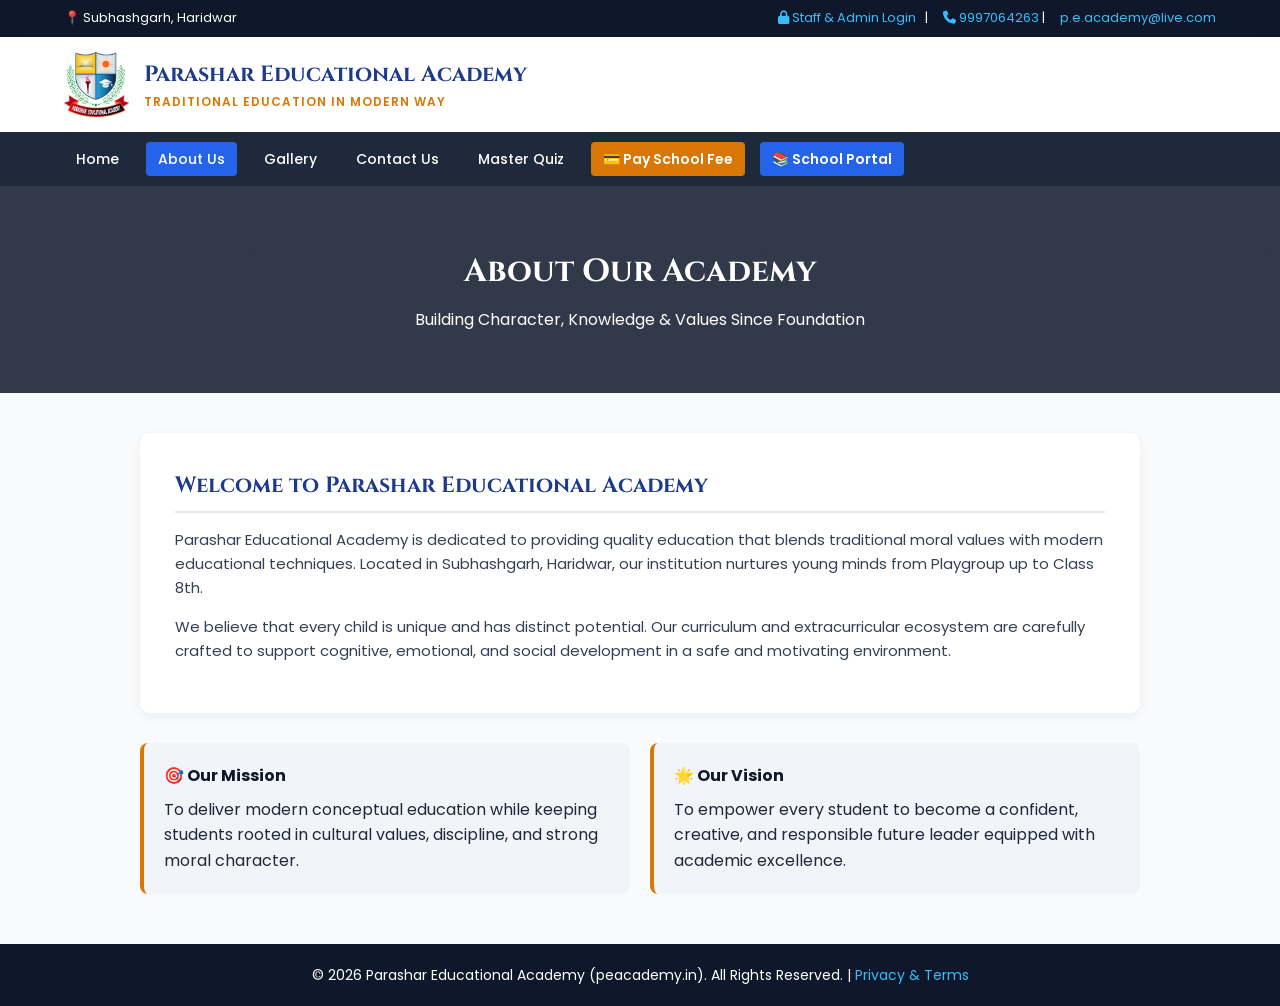
<file: about.html>
<!DOCTYPE html>
<html lang="hi">
<head>
    <link rel="stylesheet" href="https://cdnjs.cloudflare.com/ajax/libs/font-awesome/6.4.0/css/all.min.css">
    <meta charset="UTF-8">
    <meta name="viewport" content="width=device-width, initial-scale=1.0">
    <title>About Us | Parashar Educational Academy</title>
    <link rel="icon" type="image/jpeg" href="Academy_logo.jpg">
    <link rel="preconnect" href="https://fonts.googleapis.com">
    <link rel="preconnect" href="https://fonts.gstatic.com" crossorigin>
    <link href="https://fonts.googleapis.com/css2?family=Cinzel:wght@700&family=Poppins:wght@400;500;600;700&display=swap" rel="stylesheet">
    <style>
        * { margin: 0; padding: 0; box-sizing: border-box; font-family: 'Poppins', sans-serif; }
        body { background-color: #f8fafc; color: #1e293b; line-height: 1.6; }
        .top-bar { background-color: #0f172a; color: #ffffff; padding: 8px 5%; display: flex; justify-content: space-between; font-size: 13px; flex-wrap: wrap; gap: 10px; }
        .top-bar a { color: #38bdf8; text-decoration: none; margin-left: 12px; }
        
        header { background-color: #ffffff; padding: 15px 5%; box-shadow: 0 4px 15px rgba(0,0,0,0.06); display: flex; justify-content: space-between; align-items: center; flex-wrap: wrap; gap: 15px; }
        .brand-container { display: flex; align-items: center; gap: 15px; }
        .academy-logo { width: 65px; height: 65px; object-fit: contain; }
        .logo-title h1 { color: #1e3a8a; font-family: 'Cinzel', serif; font-size: 22px; }
        .logo-title p { color: #d97706; font-weight: 600; font-size: 12px; text-transform: uppercase; letter-spacing: 1px; }
        
        /* Navigation Menu */
        nav { background: #1e293b; padding: 10px 5%; display: flex; gap: 15px; flex-wrap: wrap; align-items: center; }
        nav a { color: #ffffff; text-decoration: none; font-weight: 500; font-size: 14px; padding: 6px 12px; border-radius: 4px; transition: background 0.3s; }
        nav a:hover, nav a.active { background: #2563eb; }
        nav a.pay-fee-btn {
            background: #d97706;
            color: #ffffff;
            font-weight: 600;
        }
        nav a.pay-fee-btn:hover {
            background: #b45309;
        }

        .page-header { background: linear-gradient(rgba(15,23,42,0.85), rgba(15,23,42,0.85)), url('https://images.unsplash.com/photo-1509062522246-3755977927d7?q=80&w=1200') center/cover; color: white; text-align: center; padding: 60px 20px; }
        .page-header h2 { font-family: 'Cinzel', serif; font-size: 32px; margin-bottom: 10px; }

        .container { width: 90%; max-width: 1000px; margin: 40px auto; }
        .about-card { background: white; padding: 35px; border-radius: 10px; box-shadow: 0 4px 12px rgba(0,0,0,0.05); margin-bottom: 30px; }
        .about-card h3 { color: #1e3a8a; font-family: 'Cinzel', serif; margin-bottom: 15px; font-size: 22px; border-bottom: 2px solid #e2e8f0; padding-bottom: 8px; }
        .about-card p { margin-bottom: 15px; color: #334155; font-size: 15px; }
        
        .vision-grid { display: grid; grid-template-columns: repeat(auto-fit, minmax(280px, 1fr)); gap: 20px; margin-top: 20px; }
        .vision-box { background: #f1f5f9; padding: 20px; border-radius: 8px; border-left: 4px solid #d97706; }
        .vision-box h4 { color: #0f172a; margin-bottom: 8px; }

        footer { background-color: #0f172a; color: white; text-align: center; padding: 20px; margin-top: 50px; font-size: 14px; }
    </style>
</head>
<body>

    
        <div class="top-bar">
    <div>📍 Subhashgarh, Haridwar</div>
    <div><a href="staff-login.html" style="color: #38bdf8; text-decoration: none; margin-right: 6px;"><i class="fa-solid fa-lock"></i> Staff & Admin Login</a> | <a href="tel:9997064263" style="text-decoration: none; color: #38bdf8;"><i class="fa-solid fa-phone" style="margin-right: 3px;"></i>9997064263</a> | <a href="mailto:p.e.academy@live.com">p.e.academy@live.com</a></div>
</div>
    </div>

    <header>
        <div class="brand-container">
            <img src="Academy_logo.jpg" alt="Logo" class="academy-logo">
            <div class="logo-title">
                <h1>Parashar Educational Academy</h1>
                <p>Traditional Education in Modern Way</p>
            </div>
        </div>
    </header>

    <nav>
        <a href="index.html">Home</a>
        <a href="about.html" class="active">About Us</a>
        <a href="gallery.html">Gallery</a>
        <a href="contact.html">Contact Us</a>
        <a href="certificate-quiz.html">Master Quiz</a>
        <a href="pay-fee.html" class="pay-fee-btn">💳 Pay School Fee</a>
        <a href="portal.html" class="pay-fee-btn" style="background:#2563eb;">📚 School Portal</a>
    </nav>
    
    <section class="page-header">
        <h2>About Our Academy</h2>
        <p>Building Character, Knowledge & Values Since Foundation</p>
    </section>

    <div class="container">
        <div class="about-card">
            <h3>Welcome to Parashar Educational Academy</h3>
            <p>Parashar Educational Academy is dedicated to providing quality education that blends traditional moral values with modern educational techniques. Located in Subhashgarh, Haridwar, our institution nurtures young minds from Playgroup up to Class 8th.</p>
            <p>We believe that every child is unique and has distinct potential. Our curriculum and extracurricular ecosystem are carefully crafted to support cognitive, emotional, and social development in a safe and motivating environment.</p>
        </div>

        <div class="vision-grid">
            <div class="vision-box">
                <h4>🎯 Our Mission</h4>
                <p>To deliver modern conceptual education while keeping students rooted in cultural values, discipline, and strong moral character.</p>
            </div>
            <div class="vision-box">
                <h4>🌟 Our Vision</h4>
                <p>To empower every student to become a confident, creative, and responsible future leader equipped with academic excellence.</p>
            </div>
        </div>
    </div>

    <footer>
        <p>&copy; 2026 Parashar Educational Academy (peacademy.in). All Rights Reserved. | <a href="privacy.html" style="color: #38bdf8; text-decoration: none;">Privacy & Terms</a></p>
    </footer>

</body>
</html>
</file>
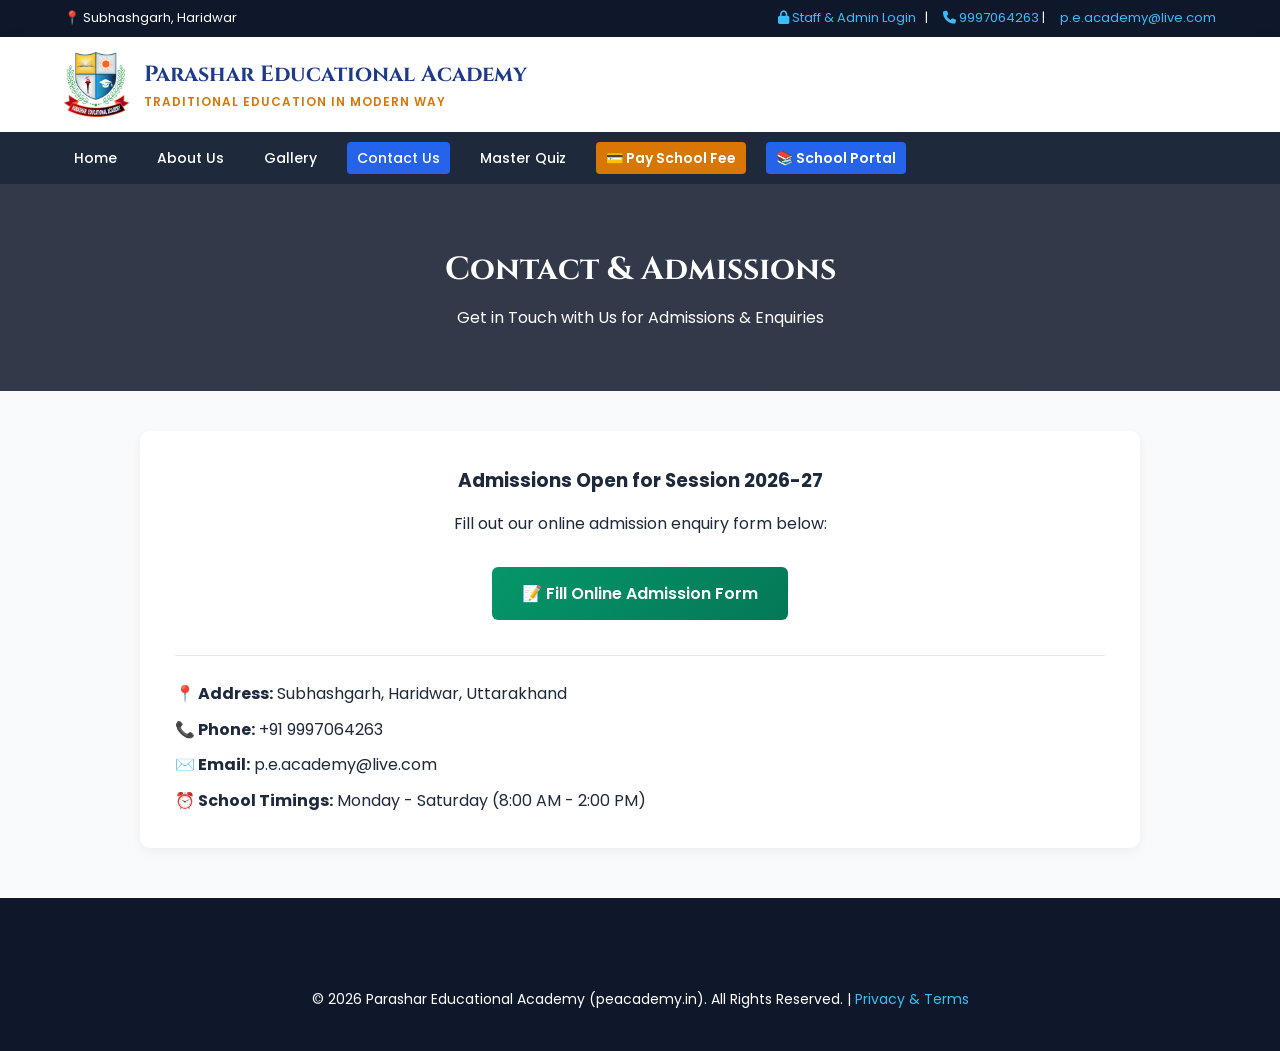
<file: contact.html>
<!DOCTYPE html>
<html lang="hi">
<head>
    <link rel="stylesheet" href="https://cdnjs.cloudflare.com/ajax/libs/font-awesome/6.4.0/css/all.min.css">
    <meta charset="UTF-8">
    <meta name="viewport" content="width=device-width, initial-scale=1.0">
    <title>Contact Us | Parashar Educational Academy</title>
    <link rel="preconnect" href="https://fonts.googleapis.com">
    <link rel="preconnect" href="https://fonts.gstatic.com" crossorigin>
    <link href="https://fonts.googleapis.com/css2?family=Cinzel:wght@700&family=Poppins:wght@400;500;600;700&display=swap" rel="stylesheet">
    <style>
        * { margin: 0; padding: 0; box-sizing: border-box; font-family: 'Poppins', sans-serif; }
        body { background-color: #f8fafc; color: #1e293b; line-height: 1.6; }
        .top-bar { background-color: #0f172a; color: #ffffff; padding: 8px 5%; display: flex; justify-content: space-between; font-size: 13px; }
        .top-bar a { color: #38bdf8; text-decoration: none; margin-left: 12px; }
        header { background-color: #ffffff; padding: 15px 5%; box-shadow: 0 4px 15px rgba(0,0,0,0.06); display: flex; justify-content: space-between; align-items: center; flex-wrap: wrap; gap: 15px; }
        .brand-container { display: flex; align-items: center; gap: 15px; }
        .academy-logo { width: 65px; height: 65px; object-fit: contain; }
        .logo-title h1 { color: #1e3a8a; font-family: 'Cinzel', serif; font-size: 22px; }
        .logo-title p { color: #d97706; font-weight: 600; font-size: 12px; text-transform: uppercase; letter-spacing: 1px; }
        
        nav { background: #1e293b; padding: 10px 5%; display: flex; gap: 20px; flex-wrap: wrap; }
        nav a { color: #ffffff; text-decoration: none; font-weight: 500; font-size: 14px; padding: 5px 10px; border-radius: 4px; transition: background 0.3s; }
        nav a:hover, nav a.active { background: #2563eb; }
        nav a.pay-fee-btn {
            background: #d97706;
            color: #ffffff;
            font-weight: 600;
        }
        nav a.pay-fee-btn:hover {
            background: #b45309;
        }

        .page-header { background: linear-gradient(rgba(15,23,42,0.85), rgba(15,23,42,0.85)), url('https://images.unsplash.com/photo-1509062522246-3755977927d7?q=80&w=1200') center/cover; color: white; text-align: center; padding: 60px 20px; }
        .page-header h2 { font-family: 'Cinzel', serif; font-size: 32px; margin-bottom: 10px; }

        .container { width: 90%; max-width: 1000px; margin: 40px auto; }
        .card { background: white; padding: 35px; border-radius: 10px; box-shadow: 0 4px 12px rgba(0,0,0,0.05); text-align: center; }
        .btn-form { background: linear-gradient(135deg, #059669, #047857); color: white; padding: 14px 30px; text-decoration: none; border-radius: 6px; font-weight: 600; font-size: 16px; display: inline-block; margin-top: 15px; }

        footer { background-color: #0f172a; color: white; text-align: center; padding: 20px; margin-top: 50px; font-size: 14px; }
    </style>
</head>
<body>

    <div class="top-bar">
    <div>📍 Subhashgarh, Haridwar</div>
    <div><a href="staff-login.html" style="color: #38bdf8; text-decoration: none; margin-right: 6px;"><i class="fa-solid fa-lock"></i> Staff & Admin Login</a> | <a href="tel:9997064263" style="text-decoration: none; color: #38bdf8;"><i class="fa-solid fa-phone" style="margin-right: 3px;"></i>9997064263</a> | <a href="mailto:p.e.academy@live.com">p.e.academy@live.com</a></div>
</div>
    </div>

    <header>
        <div class="brand-container">
            <img src="Academy_logo.jpg" alt="Logo" class="academy-logo">
            <div class="logo-title">
                <h1>Parashar Educational Academy</h1>
                <p>Traditional Education in Modern Way</p>
            </div>
        </div>
    </header>

   <nav>
        <a href="index.html">Home</a>
        <a href="about.html">About Us</a>
        <a href="gallery.html">Gallery</a>
        <a href="contact.html">Contact Us</a>
       <a href="certificate-quiz.html">Master Quiz</a>
        <a href="pay-fee.html" class="pay-fee-btn active">💳 Pay School Fee</a>
         <a href="portal.html" class="pay-fee-btn" style="background:#2563eb;">📚 School Portal</a>
    </nav>

    <section class="page-header">
        <h2>Contact & Admissions</h2>
        <p>Get in Touch with Us for Admissions & Enquiries</p>
    </section>

    <div class="container">
        <div class="card">
            <h3>Admissions Open for Session 2026-27</h3>
            <p style="margin: 15px 0;">Fill out our online admission enquiry form below:</p>
            <a href="https://docs.google.com/forms/d/e/1FAIpQLScm4b_-Jk4eamB45AvGUd49fcUIcNhB6rJ7DXuD78LnHogfvA/viewform?usp=publish-editor" target="_blank" class="btn-form">📝 Fill Online Admission Form</a>

            <div style="margin-top: 35px; border-top: 1px solid #e2e8f0; padding-top: 25px; text-align: left;">
                <p style="margin-bottom: 10px;"><b>📍 Address:</b> Subhashgarh, Haridwar, Uttarakhand</p>
                <p style="margin-bottom: 10px;"><b>📞 Phone:</b> +91 9997064263</p>
                <p style="margin-bottom: 10px;"><b>✉️ Email:</b> p.e.academy@live.com</p>
                <p><b>⏰ School Timings:</b> Monday - Saturday (8:00 AM - 2:00 PM)</p>
            </div>
        </div>
    </div>

    <footer>
        <footer>
    <p>&copy; 2026 Parashar Educational Academy (peacademy.in). All Rights Reserved. | <a href="privacy.html" style="color: #38bdf8; text-decoration: none;">Privacy & Terms</a></p>
</footer>
    </footer>

    <script>
    // यह स्क्रिप्ट अपने आप चेक करेगी कि कौन सा पेज खुला है और उसके मेनू को नीला कर देगी
    const currentPage = window.location.pathname.split("/").pop();
    const navLinks = document.querySelectorAll("nav a");
    
    navLinks.forEach(link => {
        // अगर लिंक की फाइल का नाम当前 पेज से मैच करता है, तो उसे active क्लास दे दो
        if (link.getAttribute("href") === currentPage) {
            link.classList.add("active");
        }
    });
</script>
    
</body>
</html>
</file>
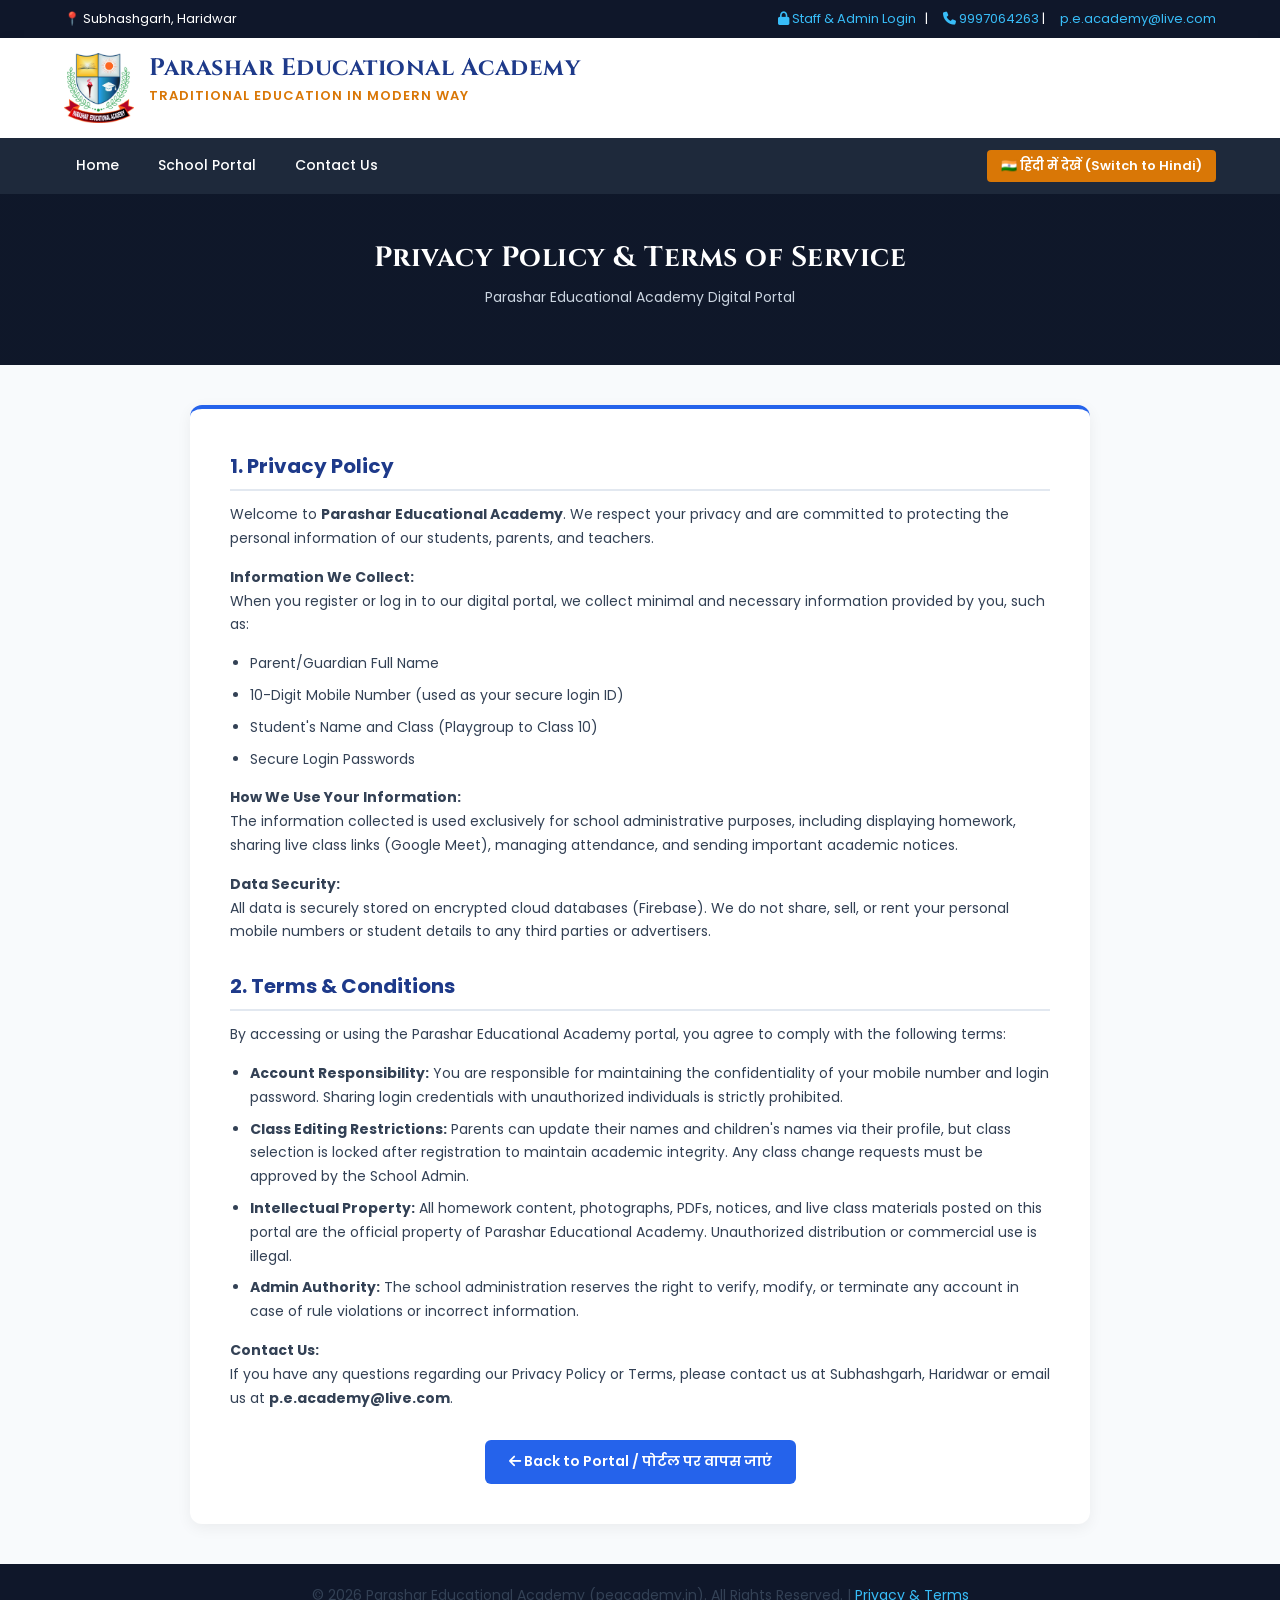
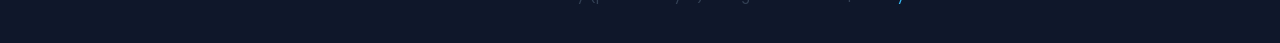
<file: privacy.html>
<!DOCTYPE html>
<html lang="en">
<head>
    <meta charset="UTF-8">
    <meta name="viewport" content="width=device-width, initial-scale=1.0">
    <title>Privacy Policy & Terms | Parashar Educational Academy</title>
    
    <!-- Favicon / Browser Icon -->
    <link rel="icon" type="image/jpeg" href="Academy_logo.jpg">
    <link rel="apple-touch-icon" href="Academy_logo.jpg">

    <!-- Google Fonts & FontAwesome -->
    <link rel="preconnect" href="https://fonts.googleapis.com">
    <link rel="preconnect" href="https://fonts.gstatic.com" crossorigin>
    <link href="https://fonts.googleapis.com/css2?family=Cinzel:wght@700&family=Poppins:wght@400;500;600;700&display=swap" rel="stylesheet">
    <link rel="stylesheet" href="https://cdnjs.cloudflare.com/ajax/libs/font-awesome/6.4.0/css/all.min.css">
    
    <style>
        * { margin: 0; padding: 0; box-sizing: border-box; font-family: 'Poppins', sans-serif; }
        body { background-color: #f8fafc; color: #1e293b; line-height: 1.7; min-height: 100vh; display: flex; flex-direction: column; }

        /* Top Contact Bar */
        .top-bar { background-color: #0f172a; color: #ffffff; padding: 8px 5%; display: flex; justify-content: space-between; font-size: 13px; flex-wrap: wrap; gap: 10px; }
        .top-bar a { color: #38bdf8; text-decoration: none; margin-left: 12px; }

        /* Header */
        header { background-color: #ffffff; padding: 15px 5%; box-shadow: 0 4px 15px rgba(0,0,0,0.06); display: flex; justify-content: space-between; align-items: center; flex-wrap: wrap; gap: 15px; }
        .brand-container { display: flex; align-items: center; gap: 15px; }
        .academy-logo { width: 70px; height: 70px; object-fit: contain; border-radius: 6px; }
        .logo-title h1 { color: #1e3a8a; font-family: 'Cinzel', serif; font-size: 24px; letter-spacing: 0.5px; line-height: 1.2; }
        .logo-title p { color: #d97706; font-weight: 600; font-size: 13px; text-transform: uppercase; letter-spacing: 1px; margin-top: 3px; }

        /* Navigation Menu */
        nav { background: #1e293b; padding: 10px 5%; display: flex; gap: 15px; flex-wrap: wrap; align-items: center; justify-content: space-between; }
        .nav-links { display: flex; gap: 15px; flex-wrap: wrap; align-items: center; }
        nav a { color: #ffffff; text-decoration: none; font-weight: 500; font-size: 14px; padding: 6px 12px; border-radius: 4px; transition: background 0.3s; }
        nav a:hover, nav a.active { background: #2563eb; }
        
        /* Language Switcher Button */
        .lang-switch-btn { background: #d97706; color: #ffffff; font-weight: 600; border: none; padding: 6px 14px; border-radius: 4px; cursor: pointer; font-size: 13px; transition: 0.3s; }
        .lang-switch-btn:hover { background: #b45309; }

        /* Page Banner */
        .page-banner { background: linear-gradient(rgba(15, 23, 42, 0.8), rgba(15, 23, 42, 0.8)), #0f172a; color: white; text-align: center; padding: 40px 20px; }
        .page-banner h2 { font-family: 'Cinzel', serif; font-size: 28px; letter-spacing: 0.5px; margin-bottom: 5px; }
        .page-banner p { font-size: 14px; color: #cbd5e1; }

        /* Content Wrapper */
        .content-wrapper { flex: 1; width: 90%; max-width: 900px; margin: 40px auto; background: white; padding: 40px; border-radius: 12px; box-shadow: 0 4px 15px rgba(0,0,0,0.06); border-top: 4px solid #2563eb; }

        h3 { color: #1e3a8a; font-size: 20px; margin-top: 25px; margin-bottom: 12px; border-bottom: 2px solid #e2e8f0; padding-bottom: 6px; }
        h3:first-of-type { margin-top: 0; }
        p { font-size: 14px; color: #334155; margin-bottom: 15px; }
        ul { margin-bottom: 15px; padding-left: 20px; font-size: 14px; color: #334155; }
        li { margin-bottom: 8px; }

        .back-btn-container { margin-top: 30px; text-align: center; }
        .btn-back { display: inline-block; background: #2563eb; color: white; padding: 10px 24px; border-radius: 6px; text-decoration: none; font-weight: 600; font-size: 14px; transition: 0.2s; }
        .btn-back:hover { background: #1d4ed8; }

        footer { background-color: #0f172a; color: white; text-align: center; padding: 20px; margin-top: auto; font-size: 14px; }
        footer a { color: #38bdf8; text-decoration: none; }

        .lang-section { display: none; }
        .lang-section.active { display: block; }
    </style>
</head>
<body>

    <!-- Top Contact Bar -->
    <div class="top-bar">
    <div>📍 Subhashgarh, Haridwar</div>
    <div><a href="staff-login.html" style="color: #38bdf8; text-decoration: none; margin-right: 6px;"><i class="fa-solid fa-lock"></i> Staff & Admin Login</a> | <a href="tel:9997064263" style="text-decoration: none; color: #38bdf8;"><i class="fa-solid fa-phone" style="margin-right: 3px;"></i>9997064263</a> | <a href="mailto:p.e.academy@live.com">p.e.academy@live.com</a></div>
</div>
    </div>

    <!-- Header -->
    <header>
        <div class="brand-container">
            <img src="Academy_logo.jpg" alt="Parashar Educational Academy Logo" class="academy-logo">
            <div class="logo-title">
                <h1>Parashar Educational Academy</h1>
                <p>Traditional Education in Modern Way</p>
            </div>
        </div>
    </header>

    <!-- Navigation Menu Bar -->
    <nav>
        <div class="nav-links">
            <a href="index.html">Home</a>
            <a href="portal.html">School Portal</a>
            <a href="contact.html">Contact Us</a>
        </div>
        <div>
            <button class="lang-switch-btn" id="langToggleBtn" onclick="toggleLanguage()">🇮🇳 हिंदी में देखें (Switch to Hindi)</button>
        </div>
    </nav>

    <!-- Hero Page Banner -->
    <div class="page-banner">
        <h2 id="banner-title">Privacy Policy & Terms of Service</h2>
        <p id="banner-sub">Parashar Educational Academy Digital Portal</p>
    </div>

    <!-- Main Content Container -->
    <div class="content-wrapper">

        <!-- ================= ENGLISH SECTION (DEFAULT) ================= -->
        <div id="english-content" class="lang-section active">
            <h3 style="margin-top:0;">1. Privacy Policy</h3>
            <p>Welcome to <strong>Parashar Educational Academy</strong>. We respect your privacy and are committed to protecting the personal information of our students, parents, and teachers.</p>
            
            <p><strong>Information We Collect:</strong><br>
            When you register or log in to our digital portal, we collect minimal and necessary information provided by you, such as:</p>
            <ul>
                <li>Parent/Guardian Full Name</li>
                <li>10-Digit Mobile Number (used as your secure login ID)</li>
                <li>Student's Name and Class (Playgroup to Class 10)</li>
                <li>Secure Login Passwords</li>
            </ul>

            <p><strong>How We Use Your Information:</strong><br>
            The information collected is used exclusively for school administrative purposes, including displaying homework, sharing live class links (Google Meet), managing attendance, and sending important academic notices.</p>

            <p><strong>Data Security:</strong><br>
            All data is securely stored on encrypted cloud databases (Firebase). We do not share, sell, or rent your personal mobile numbers or student details to any third parties or advertisers.</p>

            <h3>2. Terms & Conditions</h3>
            <p>By accessing or using the Parashar Educational Academy portal, you agree to comply with the following terms:</p>
            <ul>
                <li><strong>Account Responsibility:</strong> You are responsible for maintaining the confidentiality of your mobile number and login password. Sharing login credentials with unauthorized individuals is strictly prohibited.</li>
                <li><strong>Class Editing Restrictions:</strong> Parents can update their names and children's names via their profile, but class selection is locked after registration to maintain academic integrity. Any class change requests must be approved by the School Admin.</li>
                <li><strong>Intellectual Property:</strong> All homework content, photographs, PDFs, notices, and live class materials posted on this portal are the official property of Parashar Educational Academy. Unauthorized distribution or commercial use is illegal.</li>
                <li><strong>Admin Authority:</strong> The school administration reserves the right to verify, modify, or terminate any account in case of rule violations or incorrect information.</li>
            </ul>

            <p><strong>Contact Us:</strong><br>
            If you have any questions regarding our Privacy Policy or Terms, please contact us at Subhashgarh, Haridwar or email us at <strong>p.e.academy@live.com</strong>.</p>
        </div>

        <!-- ================= HINDI SECTION ================= -->
        <div id="hindi-content" class="lang-section">
            <h3 style="margin-top:0;">1. गोपनीयता नीति (Privacy Policy)</h3>
            <p><strong>पाराशर एजुकेशनल एकेडमी (Parashar Educational Academy)</strong> में आपका स्वागत है। हम आपके और आपके बच्चों की गोपनीयता (Privacy) का पूरा सम्मान करते हैं और आपके डेटा की सुरक्षा के लिए पूरी तरह प्रतिबद्ध हैं।</p>
            
            <p><strong>हम कौन सी जानकारी एकत्र करते हैं:</strong><br>
            जब आप हमारे डिजिटल पोर्टल पर रजिस्टर या लॉगिन करते हैं, तो हम केवल आवश्यक जानकारी लेते हैं, जैसे:</p>
            <ul>
                <li>अभिभावक (Parent) का पूरा नाम</li>
                <li>10 अंकों का मोबाइल नंबर (जो आपकी लॉगिन आईडी बनता है)</li>
                <li>विद्यार्थी का नाम और कक्षा (प्लेग्रुप से कक्षा 10 तक)</li>
                <li>सुरक्षित लॉगिन पासवर्ड</li>
            </ul>

            <p><strong>हम आपकी जानकारी का उपयोग कैसे करते हैं:</strong><br>
            इस डेटा का उपयोग केवल स्कूल के प्रशासनिक कार्यों के लिए किया जाता है—जैसे होमवर्क दिखाना, गूगल मीट (Google Meet) के लाइव क्लास लिंक साझा करना, और जरूरी शैक्षणिक सूचनाएं भेजना।</p>

            <p><strong>डेटा सुरक्षा (Data Security):</strong><br>
            आपका सारा डेटा क्लाउड डेटाबेस (Firebase) पर सुरक्षित और एन्क्रिप्टेड रूप में रहता है। हम आपका मोबाइल नंबर या बच्चों की कोई भी जानकारी किसी भी तीसरे पक्ष (Third Party) या विज्ञापनदाता को नहीं बेचते या साझा करते हैं।</p>

            <h3>2. नियम और शर्तें (Terms & Conditions)</h3>
            <p>पाराशर एजुकेशनल एकेडमी पोर्टल का उपयोग करके आप निम्नलिखित नियमों से सहमत होते हैं:</p>
            <ul>
                <li><strong>खाता सुरक्षा (Account Security):</strong> आप अपने मोबाइल नंबर और पासवर्ड को गुप्त रखने के लिए जिम्मेदार हैं। अपने लॉगिन विवरण किसी अन्य व्यक्ति को न दें।</li>
                <li><strong>कक्षा परिवर्तन प्रतिबंध:</strong> गार्जियन अपने डैशबोर्ड से अपना और बच्चों का नाम एडिट कर सकते हैं, लेकिन एक बार रजिस्ट्रेशन होने के बाद क्लास लॉक रहती है। यदि कक्षा में कोई बदलाव करवाना हो, तो स्कूल एडमिन से संपर्क करना होगा।</li>
                <li><strong>कॉपीराइट और बौद्धिक संपदा:</strong> इस पोर्टल पर पोस्ट किया गया होमवर्क, फोटो, पीडीएफ, नोटिस और लाइव क्लास सामग्री पाराशर एजुकेशनल एकेडमी की आधिकारिक संपत्ति है। इसकी बिना अनुमति के प्रतिलिपि बनाना या दुरुपयोग करना मना है।</li>
                <li><strong>एडमिन अधिकार:</strong> स्कूल प्रशासन के पास गलत जानकारी पाए जाने या नियमों के उल्लंघन की स्थिति में किसी भी खाते को संशोधित या बंद करने का पूर्ण अधिकार सुरक्षित है।</li>
            </ul>

            <p><strong>संपर्क करें:</strong><br>
            यदि प्राइवेसी पॉलिसी या नियमों से संबंधित आपका कोई सवाल है, तो आप सुभाषगढ़, हरिद्वार स्थित एकेडमी कार्यालय में संपर्क कर सकते हैं या <strong>p.e.academy@live.com</strong> पर ईमेल कर सकते हैं।</p>
        </div>

        <div class="back-btn-container">
            <a href="portal.html" class="btn-back"><i class="fa-solid fa-arrow-left"></i> Back to Portal / पोर्टल पर वापस जाएं</a>
        </div>
    </div>

    <!-- Footer -->
    <footer>
        <p>&copy; 2026 Parashar Educational Academy (peacademy.in). All Rights Reserved. | <a href="privacy.html">Privacy & Terms</a></p>
    </footer>

    <script>
        let currentLang = 'en';

        function toggleLanguage() {
            const engDiv = document.getElementById('english-content');
            const hinDiv = document.getElementById('hindi-content');
            const btn = document.getElementById('langToggleBtn');
            const bannerTitle = document.getElementById('banner-title');
            const bannerSub = document.getElementById('banner-sub');

            if (currentLang === 'en') {
                engDiv.classList.remove('active');
                hinDiv.classList.add('active');
                btn.innerHTML = '🇬🇧 English में देखें (Switch to English)';
                bannerTitle.innerText = 'गोपनीयता नीति और सेवा की शर्तें';
                bannerSub.innerText = 'पाराशर एजुकेशनल एकेडमी डिजिटल पोर्टल';
                currentLang = 'hi';
            } else {
                hinDiv.classList.remove('active');
                engDiv.classList.add('active');
                btn.innerHTML = '🇮🇳 हिंदी में देखें (Switch to Hindi)';
                bannerTitle.innerText = 'Privacy Policy & Terms of Service';
                bannerSub.innerText = 'Parashar Educational Academy Digital Portal';
                currentLang = 'en';
            }
        }
    </script>
</body>
</html>
</file>
